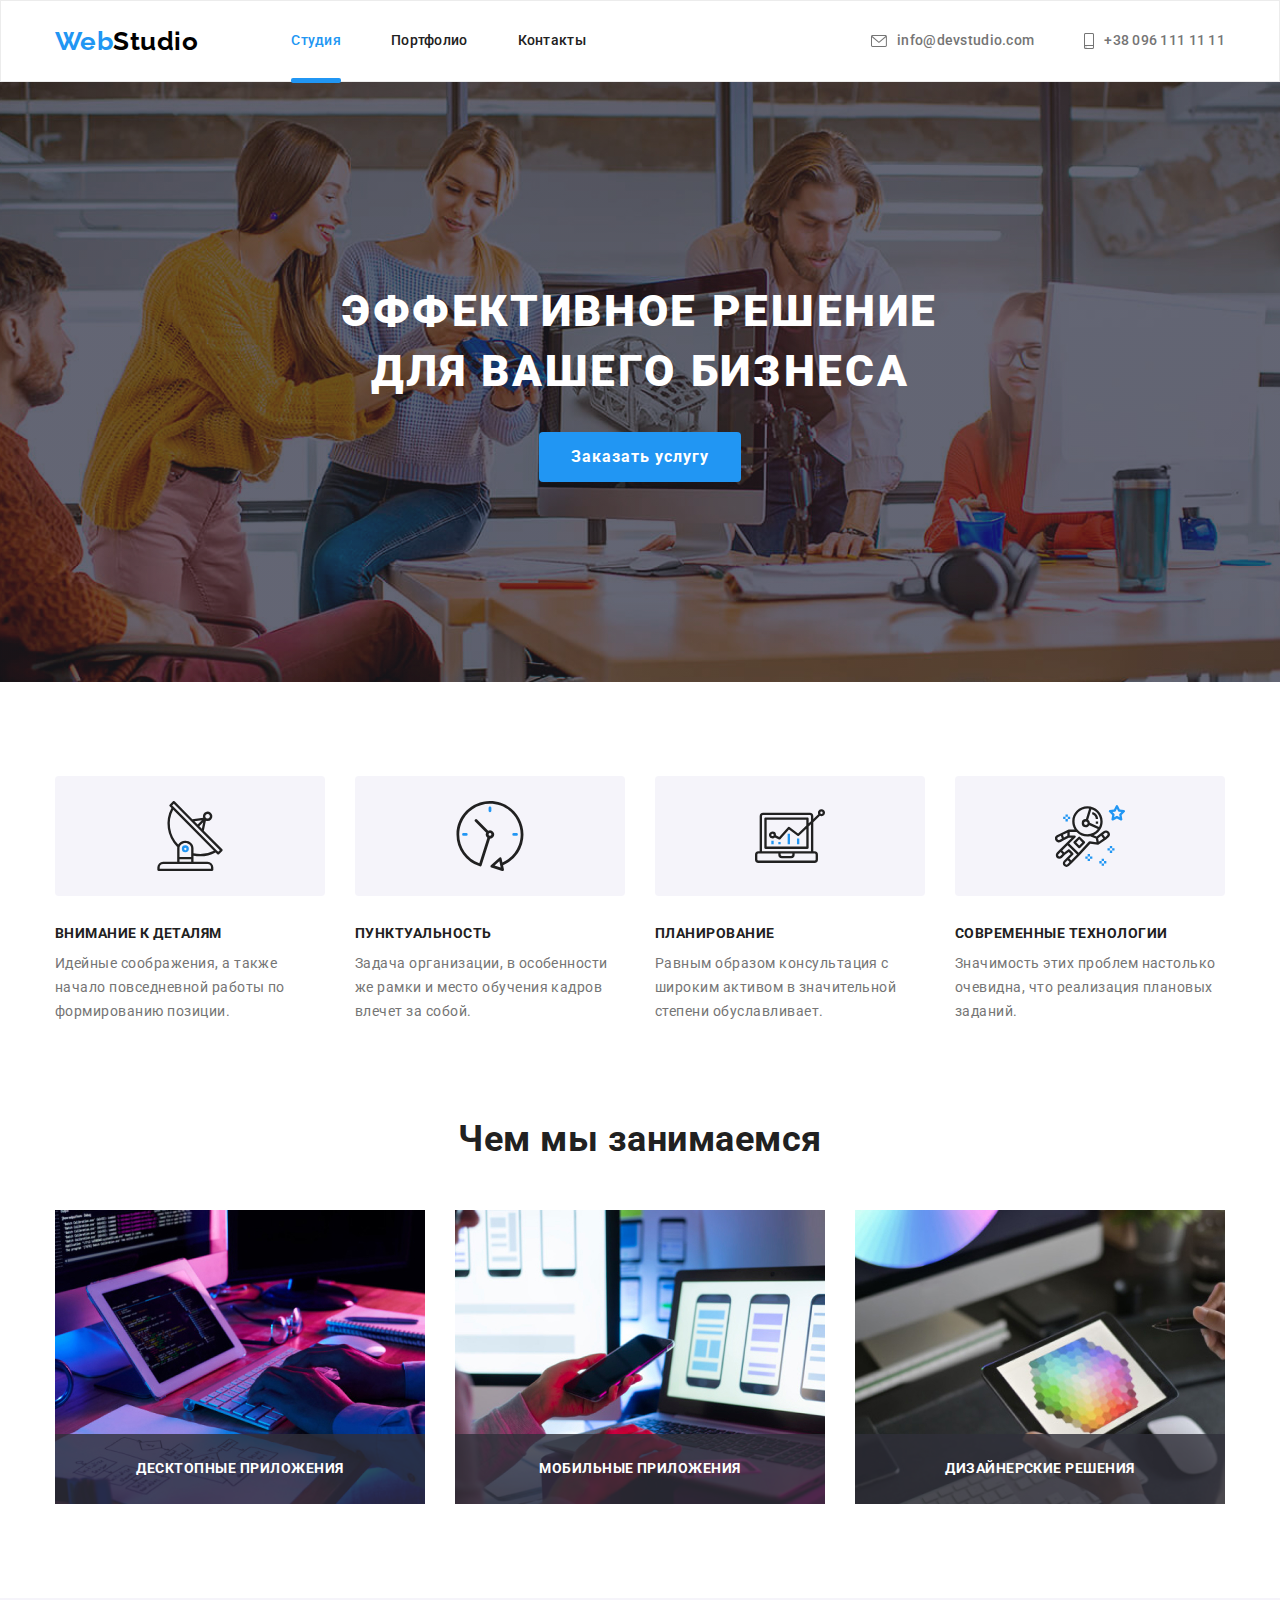
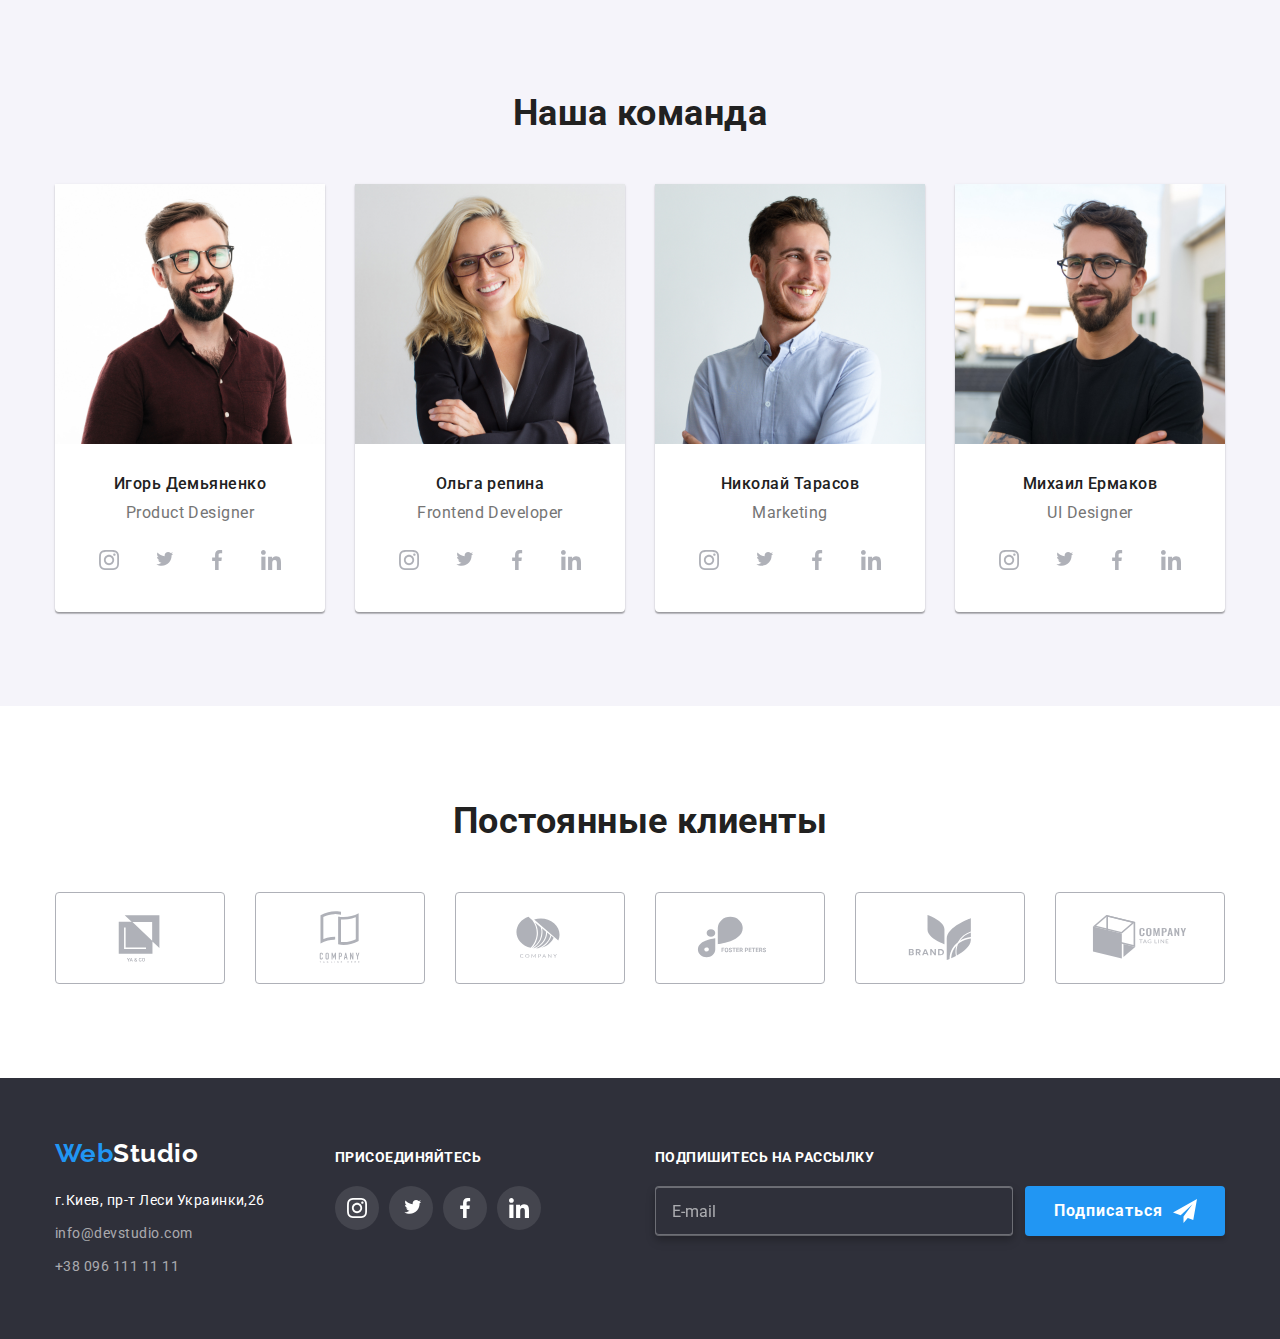
<file: index.html>
<!DOCTYPE html>
<html lang="ru">
<head>
    <meta charset="UTF-8">
    <meta http-equiv="X-UA-Compatible" content="IE=edge">
    <meta name="viewport" content="width=device-width, initial-scale=1.0">
    <title>Web studio</title>
    <link rel="preconnect" href="https://fonts.googleapis.com">
    <link rel="preconnect" href="https://fonts.gstatic.com" crossorigin>
    <link href="https://fonts.googleapis.com/css2?family=Raleway:wght@700&family=Roboto:wght@400;500;700;900&display=swap"
        rel="stylesheet">
    <link rel="stylesheet" href="https://cdnjs.cloudflare.com/ajax/libs/modern-normalize/1.0.0/modern-normalize.min.css" />
    <link rel="stylesheet" href="https://cdnjs.cloudflare.com/ajax/libs/animate.css/4.1.1/animate.min.css" />
    <link rel="stylesheet" href="./css/style.css">
</head>
<body>
    <!-- Шапка страницы -->
    <header class="header">
        <div class="container header-container">
        <nav class="navigation">
            <a class="logo  animate__animated animate__flip" href="/">Web<span class="header-logo">Studio</span></a>
            <ul class="nav-list list">
                <li class="navigation-link"><a class="nav-link current" href="./index.html">Студия</a></li>
                <li class="navigation-link"><a class="nav-link" href="./portfolio.html">Портфолио</a></li>
                <li class="navigation-link"><a class="nav-link" href="">Контакты</a></li>
            </ul>
        </nav>
        <div class="info">
        <ul class="nav-info list">
            <li class="navigation-mail">
                <a class="nav-mail" href="mailto:info@devstudio.com">
                <svg class="navigation-team-svg" width="16" height="12">
                    <use href="./images/icons.svg#icon-envelope"></use>
                </svg>
                info@devstudio.com</a>
            </li>
            <li class="navigation-tel">
                <a class="nav-tel" href="tel:+3809611111">
                <svg class="navigation-team-svg" width="10" height="16">
                    <use href="./images/icons.svg#icon-smartphone"></use>
                </svg>
                +38 096 111 11 11</a>
            </li>
        </ul>
        </div>
        </div>
    </header>
    <!--Уникальный контент страницы-->
    <main>
        <section class="hero">
            <div class="container">
                <h1 class="hero-title">эффективное решение<br> для вашего бизнеса</h1>
                <button type="button" class="hero-button" data-modal-open>Заказать услугу</button>
            </div>
        </section>
        <!--Чем занимаемся-->
        <section class="section-tasks">
            <div class="container">
            <h2 class="visually-hidden">Наши задачи</h2>
            <ul class="tasks-list list">
                <li class="task-text icon-antenna">
                    <h3 class="tasks-title">Внимание к деталям</h3>
                    <p class="tasks-paragraph">Идейные соображения, а также начало повседневной работы по формированию
                        позиции.</p>
                </li>
                <li class="task-text icon-clock">
                    <h3 class="tasks-title">Пунктуальность</h3>
                    <p class="tasks-paragraph">Задача организации, в особенности же рамки и место обучения кадров влечет за
                        собой.</p>
                </li>
                <li class="task-text icon-diagram">
                    <h3 class="tasks-title">Планирование</h3>
                    <p class="tasks-paragraph">Равным образом консультация с широким активом в значительной степени
                        обуславливает.</p>
                </li>
                <li class="task-text icon-astronaut">
                    <h3 class="tasks-title">Современные технологии</h3>
                    <p class="tasks-paragraph">Значимость этих проблем настолько очевидна, что реализация плановых заданий.
                    </p>
                </li>
            </ul>
            </div>
        </section>
        <section class="section-work">
            <div class="container">
            <h2 class="work-title">Чем мы занимаемся</h2>
            <ul class="work-list list">
                <li class="work-photo">
                    <div class="work-block">
                    <img class="work-img" src="./images/comp.jpg" alt="Парень печатает на клавиатуре." width="370">
                    <p class="work-paragraph">Десктопные приложения</p>
                    </div>
                </li>
                <li class="work-photo">
                    <div class="work-block">
                    <img class="work-img" src="./images/tel.jpg" alt="Девушка держит телефон." width="370">
                    <p class="work-paragraph">Мобильные приложения</p>
                    </div>
                </li>
                <li class="work-photo">
                    <div class="work-block">
                    <img class="work-img" src="./images/plan.jpg" alt="Девушка держит планшет." width="370">
                    <p class="work-paragraph">Дизайнерские решения</p>
                    </div>
                </li>
            </ul>
            </div>
        </section>
        <!--Наша команда-->
        <section class="section-team">
            <div class="container">
            <h2 class="team-title">Наша команда</h2>
            <ul class="team-list list">
                <li class="team-photo">
                    <img class="img-team-title" src="./images/man1.jpg" alt="Игорь Демьяненко(Product Designer)." width="270">
                    <div class="container-team">
                    <h3 class="section-title-team">Игорь Демьяненко</h3>
                    <p class="team-paragraph" lang="en">Product Designer</p>
                    <ul class="social-team-list list">
                        <li class="social-team-item">
                            <a href="" class="social-team-link">
                                <svg class="social-team-svg" width="20" height="20">
                                    <use href="./images/icons.svg#icon-instagram"></use>
                                </svg>
                            </a>
                        </li>
                        <li class="social-team-item">
                            <a href="" class="social-team-link">
                                <svg class="social-team-svg" width="20" height="20">
                                    <use href="./images/icons.svg#icon-twitter"></use>
                                </svg>
                            </a>
                        </li>
                        <li class="social-team-item">
                            <a href="" class="social-team-link">
                                <svg class="social-team-svg" width="20" height="20">
                                    <use href="./images/icons.svg#icon-facebook"></use>
                                </svg>
                            </a>
                        </li>
                        <li class="social-team-item">
                            <a href="" class="social-team-link">
                                <svg class="social-team-svg" width="20" height="20">
                                    <use href="./images/icons.svg#icon-linkedin"></use>
                                </svg>
                            </a>
                        </li>
                    </ul>
                    </div>
                </li>
                <li class="team-photo">
                    <img class="img-team-title" src="./images/girl.jpg" alt="Ольга репина(Frontend Developer)." width="270">
                    <div class="container-team">
                    <h3 class="section-title-team">Ольга репина</h3>
                    <p class="team-paragraph" lang="en">Frontend Developer</p>
                    <ul class="social-team-list list">
                        <li class="social-team-item">
                            <a href="" class="social-team-link">
                                <svg class="social-team-svg" width="20" height="20">
                                    <use href="./images/icons.svg#icon-instagram"></use>
                                </svg>
                            </a>
                        </li>
                        <li class="social-team-item">
                            <a href="" class="social-team-link">
                                <svg class="social-team-svg" width="20" height="20">
                                    <use href="./images/icons.svg#icon-twitter"></use>
                                </svg>
                            </a>
                        </li>
                        <li class="social-team-item">
                            <a href="" class="social-team-link">
                                <svg class="social-team-svg" width="20" height="20">
                                    <use href="./images/icons.svg#icon-facebook"></use>
                                </svg>
                            </a>
                        </li>
                        <li class="social-team-item">
                            <a href="" class="social-team-link">
                                <svg class="social-team-svg" width="20" height="20">
                                    <use href="./images/icons.svg#icon-linkedin"></use>
                                </svg>
                            </a>
                        </li>
                    </ul>
                    </div>
                </li>
                <li class="team-photo">
                    <img class="img-team-title" src="./images/man2.jpg" alt="Николай Тарасов(Marketing)." width="270">
                    <div class="container-team">
                    <h3 class="section-title-team">Николай Тарасов</h3>
                    <p class="team-paragraph" lang="en">Marketing</p>
                    <ul class="social-team-list list">
                        <li class="social-team-item">
                            <a href="" class="social-team-link">
                                <svg class="social-team-svg" width="20" height="20">
                                    <use href="./images/icons.svg#icon-instagram"></use>
                                </svg>
                            </a>
                        </li>
                        <li class="social-team-item">
                            <a href="" class="social-team-link">
                                <svg class="social-team-svg" width="20" height="20">
                                    <use href="./images/icons.svg#icon-twitter"></use>
                                </svg>
                            </a>
                        </li>
                        <li class="social-team-item">
                            <a href="" class="social-team-link">
                                <svg class="social-team-svg" width="20" height="20">
                                    <use href="./images/icons.svg#icon-facebook"></use>
                                </svg>
                            </a>
                        </li>
                        <li class="social-team-item">
                            <a href="" class="social-team-link">
                                <svg class="social-team-svg" width="20" height="20">
                                    <use href="./images/icons.svg#icon-linkedin"></use>
                                </svg>
                            </a>
                        </li>
                    </ul>
                    </div>
                </li>
                <li class="team-photo">
                    <img class="img-team-title" src="./images/man3.jpg" alt="Михаил Ермаков(UI Designer)." width="270">
                    <div class="container-team">
                    <h3 class="section-title-team">Михаил Ермаков</h3>
                    <p class="team-paragraph" lang="en">UI Designer</p>
                    <ul class="social-team-list list">
                        <li class="social-team-item">
                            <a href="" class="social-team-link">
                                <svg class="social-team-svg" width="20" height="20">
                                    <use href="./images/icons.svg#icon-instagram"></use>
                                </svg>
                            </a>
                        </li>
                        <li class="social-team-item">
                            <a href="" class="social-team-link">
                                <svg class="social-team-svg" width="20" height="20">
                                    <use href="./images/icons.svg#icon-twitter"></use>
                                </svg>
                            </a>
                        </li>
                        <li class="social-team-item">
                            <a href="" class="social-team-link">
                                <svg class="social-team-svg" width="20" height="20">
                                    <use href="./images/icons.svg#icon-facebook"></use>
                                </svg>
                            </a>
                        </li>
                        <li class="social-team-item">
                            <a href="" class="social-team-link">
                                <svg class="social-team-svg" width="20" height="20">
                                    <use href="./images/icons.svg#icon-linkedin"></use>
                                </svg>
                            </a>
                        </li>
                    </ul>
                    </div>
                </li>
            </ul>
            </div>
        </section>
        <section class="clients">
            <div class="container">
                <h2 class="clients-title">Постоянные клиенты</h2>
                <ul class="clients-list list">
                    <li class="clients-item">
                        <a href="" class="clients-link">
                            <svg class="clients-link-svg" width="106" height="60">
                                <use href="./images/icons.svg#icon-Logo"></use>
                            </svg>
                        </a>
                    </li>
                    <li class="clients-item">
                        <a href="" class="clients-link">
                            <svg class="clients-link-svg" width="106" height="60">
                                <use href="./images/icons.svg#icon-Logo-1"></use>
                            </svg>
                        </a>
                    </li>
                    <li class="clients-item">
                        <a href="" class="clients-link">
                            <svg class="clients-link-svg" width="106" height="60">
                                <use href="./images/icons.svg#icon-Logo-2"></use>
                            </svg>
                        </a>
                    </li>
                    <li class="clients-item">
                        <a href="" class="clients-link">
                            <svg class="clients-link-svg" width="106" height="60">
                                <use href="./images/icons.svg#icon-Logo-3"></use>
                            </svg>
                        </a>
                    </li>
                    <li class="clients-item">
                        <a href="" class="clients-link">
                            <svg class="clients-link-svg" width="106" height="60">
                                <use href="./images/icons.svg#icon-Logo-4"></use>
                            </svg>
                        </a>
                    </li>
                    <li class="clients-item">
                        <a href="" class="clients-link">
                            <svg class="clients-link-svg" width="106" height="60">
                                <use href="./images/icons.svg#icon-Logo-5"></use>
                            </svg>
                        </a>
                    </li>
                </ul>
            </div>
        </section>
    </main>
    <!--Подвал страницы-->
    
    <footer class="footer">
        <div class="container social-info">
            <div class="footer-info">          
                <a class="footer-logo" href="/">Web<span class="logotip">Studio</span></a>
        <address  class="footer-address">
            <ul class="footer-list list">
                <li>г.Киев, пр-т Леси Украинки,26</li>
                <li class="footer-link"><a href="mailto:info@devstudio.com" class="footer-mail">info@devstudio.com</a></li>
                <li class="footer-link"><a href="tel:+3809611111" class="footer-tel">+38 096 111 11 11</a></li>
            </ul>
        </address>
        </div>
        <div class="footer-social">
            <p class="footer-paragraph">присоединяйтесь</p>
            <ul class="footer-social-list list">
                <li class="footer-social-item">
                    <a href="" class="footer-social-link">
                        <svg class="footer-social-svg" width="20" height="20">
                            <use href="./images/icons.svg#icon-instagram"></use>
                        </svg>
                    </a>
                </li>
                <li class="footer-social-item">
                    <a href="" class="footer-social-link">
                        <svg class="footer-social-svg" width="20" height="20">
                            <use href="./images/icons.svg#icon-twitter"></use>
                        </svg>
                    </a>
                </li>
                <li class="footer-social-item">
                    <a href="" class="footer-social-link">
                        <svg class="footer-social-svg" width="20" height="20">
                            <use href="./images/icons.svg#icon-facebook"></use>
                        </svg>
                    </a>
                </li>
                <li class="footer-social-item">
                    <a href="" class="footer-social-link">
                        <svg class="footer-social-svg" width="20" height="20">
                            <use href="./images/icons.svg#icon-linkedin"></use>
                        </svg>
                    </a>
                </li>
            </ul>
        </div>
            <div class="footer-group">
                    <p class="footer-input-paragraph">Подпишитесь на рассылку</p>
                <div class="input-submit">
                    <div class="footer-input">
                        <label class="footer-label" for="footer-email"></label>
                        <input class="footer-input" type="email" name="email" id="footer-email" placeholder="E-mail"/>
                    </div>
                    <div class="submit">
                    <button class="footer-submit" type="submit">Подписаться
                        <svg class="footer-input-svg" width="24" height="24">
                            <use href="./images/icons.svg#icon-icon-send"></use>
                        </svg>
                        </button>
                    </div>
                </div>
            </div>
        </div>
    </footer>
        <div class="backdrop is-hidden" data-modal>
            <div class="modal">
                <button class="modal-close" data-modal-close>
                    <svg class="modal-close-svg" width="18" height="18">
                        <use href="./images/symbol-defs.svg#icon-close-black"></use>
                    </svg>
                </button>
                <form class="modal-form">
                        <p class="modal-title">Оставьте свои данные, мы вам перезвоним</p>
                        <label for="username" class="modal-label">Имя</label>
                    <div class="form-field">
                        <input type="text" name="username" id="username" class="modal-input">
                            <svg class="modal-form-svg" width="18" height="18">
                                <use href="./images/icons.svg#icon-person-black"></use>
                            </svg>
                    </div>
                    <label for="tel" class="modal-label">Телефон</label>
                    <div class="form-field">
                        <input type="tel" name="tel" id="tel" class="modal-input">
                            <svg class="modal-form-svg" width="18" height="18">
                                <use href="./images/icons.svg#icon-phone-black"></use>
                            </svg>
                    </div>
                    <label for="email" class="modal-label">Почта</label>
                    <div class="form-field">
                        <input type="email" name="email" id="email" class="modal-input">
                            <svg class="modal-form-svg" width="18" height="18">
                                <use href="./images/icons.svg#icon-email-black" class="modal-use"></use>
                            </svg>
                    </div>
                    <div class="form-comment">
                        <label for="text" class="modal-label">Комментарий</label>
                        <textarea name="text" id="text" placeholder="Введите текст" class="modal-text"></textarea>
                    </div>
                    <div class="form-checkbox">
                        <label class="modal-label-checkbox">
                        <input type="checkbox" name="checkbox" value="Соглашаюсь с рассылкой и принимаю Условия договора" class="modal-checkbox">
                        <span class="checkbox-icon"></span>
                        Соглашаюсь с рассылкой и принимаю <a href="" class="form-link">Условия договора</a>
                        </label>
                    </div>
                    <button type="submit" class="modal-submit">Отправить</button>
            </form>
            </div>
        </div>
    <script src="./js/modal.js"></script>
</body>
</html>
</file>
<file: css/style.css>
:root {
  --primary-text-color: #212121;
  --white-color: #ffffff;
  --accent-color: #2196f3;
  --paragraph-color: #757575;
  --additional-color: rgba(255, 255, 255, 0.6);
  --black-color: black;
  --bg-color: #2f303a;
  --bg-secondary: #f5f4fa;
}

/* общие настройки */

html {
  box-sizing: inherit;
}

*,
*::before,
*::after {
  box-sizing: border-box;
}

body {
  margin: 0;
  background-color: var(--white-color);
  color: var(--primary-text-color);

  font-family: "Roboto", sans-serif;
  letter-spacing: 0.03em;
}

.list {
  padding: 0;
  margin: 0;
  list-style: none;
}

h1,
h2,
h3,
h4,
h5,
h6,
p,
ul {
  margin-top: 0;
  margin-bottom: 0;
}

a {
  text-decoration: none;
}

.visually-hidden {
  position: absolute;
  white-space: nowrap;
  width: 1px;
  height: 1px;
  overflow: hidden;
  border: 0;
  padding: 0;
  clip: rect(0 0 0 0);
  clip-path: inset(50%);
  margin: -1px;
}

/* шапка */

.container {
  width: 1200px;
  padding-left: 15px;
  padding-right: 15px;
  margin-left: auto;
  margin-right: auto;
}

.header {
  border: 1px solid #ececec;
}

.header-container {
  display: flex;
  align-items: center;
}

.navigation {
  display: flex;
  align-items: center;
}

.nav-list {
  display: flex;
}

.nav-link {
  display: block;
  position: relative;
  padding: 32px 0;
}

.nav-link.current::after {
  content: "";
  position: absolute;
  left: 0;
  bottom: -2px;

  display: block;
  width: 100%;
  height: 5px;
  background-color: var(--accent-color);
  border-radius: 2px;
}

.nav-info {
  display: flex;
  margin-left: auto;
}

.nav-mail,
.nav-tel {
  display: flex;
  padding: 32px 0;
}

.logo {
  display: flex;
  padding: 24px 0;
  margin-right: 93px;
  color: var(--accent-color);
  font-family: "Raleway", sans-serif;
  font-weight: 700;
  font-size: 26px;
  line-height: 1.19;
}

.header-logo {
  color: var(--black-color);
}

.navigation-link + .navigation-link {
  margin-left: 50px;
}

.navigation-tel {
  margin-left: 50px;
}

.nav-mail,
.nav-tel {
  align-items: center;
  transition: color 250ms cubic-bezier(0.4, 0, 0.2, 1);
}

/* навигация */

.nav-link {
  color: var(--primary-text-color);
  transition: color 250ms cubic-bezier(0.4, 0, 0.2, 1);
}

.nav-link.current {
  color: var(--accent-color);
}

.info {
  display: flex;
  margin-left: auto;
}

.nav-mail,
.nav-tel {
  color: var(--paragraph-color);
}

.nav-mail:hover,
.nav-tel:hover,
.nav-link:hover,
.nav-mail:focus,
.nav-tel:focus,
.nav-link:focus {
  color: var(--accent-color);
}

.nav-list,
.nav-info {
  font-weight: 500;
  font-size: 14px;
  line-height: 1.14;
  letter-spacing: 0.02em;
}

.navigation-team-svg {
  margin-right: 10px;
  fill: currentColor;
}

/* hero */

.hero {
  padding-top: 200px;
  padding-bottom: 200px;

  max-width: 1600px;
  height: 600px;
  margin-left: auto;
  margin-right: auto;
  background-color: #c4c4c4;
  background-image: linear-gradient(
      rgba(47, 48, 58, 0.4),
      rgba(47, 48, 58, 0.4)
    ),
    url(../images/overlay.jpg);
  background-repeat: no-repeat;
  background-position: center;
  background-size: cover;
  color: var(--white-color);
  text-align: center;
}

.hero-title {
  margin-bottom: 30px;

  font-weight: 900;
  font-size: 44px;
  line-height: 1.36;
  text-transform: uppercase;
  letter-spacing: 0.06em;
}

/*section */

.section-tasks,
.section-team {
  padding-top: 94px;
  padding-bottom: 94px;
}

.section-work {
  padding-bottom: 94px;
}

.work-img {
  max-width: 100%;
  height: auto;
}

.work-block {
  display: flex;
  position: relative;
  justify-content: center;
  align-items: flex-end;
}

.work-block::before {
  display: flex;
  position: absolute;
  content: "";
  left: 0;
  bottom: 0;
  width: 370px;
  height: 70px;
  background: rgba(47, 48, 58, 0.8);
}

.work-paragraph {
  display: flex;
  position: absolute;

  color: var(--white-color);
  font-weight: 700;
  font-size: 14px;
  line-height: 1.14;
  text-transform: uppercase;
  padding-bottom: 27px;
}

.tasks-list {
  display: flex;
  margin-left: -30px;
}

.task-text {
  flex-basis: calc(100% / 4 - 30px);
  margin-left: 30px;
}

.task-text::before {
  display: flex;
  margin-bottom: 30px;
  content: "";
  width: 270px;
  height: 120px;
  background: #f5f4fa;
  border-radius: 4px;
  background-repeat: no-repeat;
  background-position: center;
}

.icon-antenna::before {
  background-image: url(../images/antenna.svg);
}

.icon-clock::before {
  background-image: url(../images/clock.svg);
}

.icon-diagram::before {
  background-image: url(../images/diagram.svg);
}

.icon-astronaut::before {
  background-image: url(../images/astronaut.svg);
}

.tasks-title {
  margin-bottom: 10px;

  font-weight: 700;
  font-size: 14px;
  line-height: 1.14;
  text-transform: uppercase;
}

.work-list {
  display: flex;
  margin-left: -30px;
}

.work-photo {
  flex-basis: calc(100% / 3 - 30px);
  margin-left: 30px;
}

.work-title,
.team-title {
  margin-bottom: 50px;
}

.work-title,
.team-title {
  font-weight: 700;
  font-size: 36px;
  line-height: 1.17;
  text-align: center;
}

.tasks-paragraph,
.team-paragraph {
  color: var(--paragraph-color);
}

.team-list {
  display: flex;
  margin-left: -30px;
}

.section-team {
  background-color: var(--bg-secondary);
}

.img-team-title {
  display: block;
  max-width: 100%;
  height: auto;
}

.section-title-team {
  margin-bottom: 10px;
}

.container-team {
  padding: 30px 32px;
}

.team-photo {
  flex-basis: calc(100% / 4 - 30px);
  margin-left: 30px;

  text-align: center;
  border-radius: 0px 0px 4px 4px;
  box-shadow: 0px 1px 3px rgba(0, 0, 0, 0.12), 0px 1px 1px rgba(0, 0, 0, 0.14),
    0px 2px 1px rgba(0, 0, 0, 0.2);
  background: var(--white-color);
}

.section-title-team {
  font-weight: 500;
  font-size: 16px;
  line-height: 1.19;
}

.team-paragraph {
  margin-bottom: 16px;

  font-weight: 400;
  font-size: 16px;
  line-height: 1.19;
}

.social-team-list {
  display: flex;
  justify-content: center;
}

.social-team-link {
  width: 44px;
  height: 44px;
  border-radius: 50%;
  display: flex;
  align-items: center;
  justify-content: center;
  color: #afb1b8;

  transition: background-color, color;
  transition-duration: 250ms;
  transition-timing-function: cubic-bezier(0.4, 0, 0.2, 1);
}

.social-team-svg,
.footer-social-svg {
  fill: currentColor;
}

.social-team-link:hover,
.social-team-link:focus {
  background-color: var(--accent-color);
  color: var(--white-color);
}

.social-team-link:hover .social-team-svg {
  fill: currentColor;
}
.social-team-item + .social-team-item {
  margin-left: 10px;
}

.clients {
  padding-top: 94px;
  padding-bottom: 94px;
}

.clients-title {
  margin-bottom: 50px;

  font-size: 36px;
  line-height: 1.17;
  text-align: center;
  color: var(--primary-text-color);
}

.clients-list {
  display: flex;
  margin-left: -30px;
}

.clients-item {
  flex-basis: calc(100% / 6 - 30px);
  margin-left: 30px;
}

.clients-link {
  display: flex;
  justify-content: center;
  align-items: center;

  width: 170px;
  height: 92px;

  background-color: var(--white-color);
  color: #afb1b8;
  border: 1px solid #afb1b8;
  border-radius: 4px;

  transition: border-color, color;
  transition-duration: 250ms;
  transition-timing-function: cubic-bezier(0.4, 0, 0.2, 1);
}

.clients-link-svg {
  fill: currentColor;
}

.clients-link:hover,
.clients-link:focus {
  color: var(--accent-color);
  border-color: var(--accent-color);
}

/*  modal  */

.backdrop {
  position: fixed;
  top: 0;
  left: 0;
  width: 100%;
  height: 100%;
  background: rgba(0, 0, 0, 0.2);

  opacity: 1;
  transition: opacity 250ms cubic-bezier(0.4, 0, 0.2, 1);
}

.backdrop.is-hidden {
  opacity: 0;
  pointer-events: none;
}

.backdrop.is-hidden .modal {
  transform: translate(-50%, -50%) scale(0.9);
}

.modal {
  display: block;
  position: absolute;
  padding: 40px;

  width: 528px;
  height: 581px;
  left: 50%;
  top: 50%;
  transform: translate(-50%, -50%) scale(1);
  transition: transform 250ms cubic-bezier(0.4, 0, 0.2, 1);

  background: var(--white-color);
  box-shadow: 0px 1px 3px rgba(0, 0, 0, 0.12), 0px 1px 1px rgba(0, 0, 0, 0.14),
    0px 2px 1px rgba(0, 0, 0, 0.2);
  border-radius: 4px;
}

.modal-close {
  display: block;
  position: absolute;
  top: 8px;
  right: 8px;

  width: 30px;
  height: 30px;
  border: 1px solid rgba(0, 0, 0, 0.1);
  border-radius: 50%;

  background-color: var(--white-color);
}

.modal-close-svg {
  display: block;
  background-position: center;
}

.modal-close:hover,
.modal-close:focus {
  fill: var(--accent-color);
  cursor: pointer;
}

.modal-title {
  margin-bottom: 12px;

  font-weight: 700;
  font-size: 20px;
  line-height: 1.15;
  text-align: center;

  color: var(--primary-text-color);
}

.form-field {
  position: relative;
  margin-bottom: 10px;
}

.modal-label {
  display: block;
  margin-bottom: 4px;

  font-size: 12px;
  line-height: 1.17;
  letter-spacing: 0.01em;
  color: var(--paragraph-color);
}

.modal-input {
  padding-left: 42px;

  width: 100%;
  height: 40px;
  border: 1px solid rgba(33, 33, 33, 0.2);
  border-radius: 4px;

  transition: border-color;
  transition-duration: 250ms;
  transition-timing-function: cubic-bezier(0.4, 0, 0.2, 1);
}

.modal-input:focus + .modal-form-svg {
  fill: var(--accent-color);
}

.modal-text:focus,
.modal-input:focus {
  border-color: var(--accent-color);
  outline: none;
}

.form-comment {
  margin-bottom: 20px;
}

.modal-text {
  padding: 12px 16px;
  width: 100%;
  height: 120px;
  border: 1px solid rgba(33, 33, 33, 0.2);
  border-radius: 4px;
  resize: none;
  outline: none;

  transition: border-color;
  transition-duration: 250ms;
  transition-timing-function: cubic-bezier(0.4, 0, 0.2, 1);
}

.modal-form-svg {
  position: absolute;
  top: 11px;
  left: 15px;

  transition: fill;
  transition-duration: 250ms;
  transition-timing-function: cubic-bezier(0.4, 0, 0.2, 1);
}

.form-link {
  color: var(--accent-color);
  text-decoration: underline;
}

.modal-submit {
  display: block;
  margin-left: auto;
  margin-right: auto;
  width: 200px;
  height: 50px;

  color: var(--white-color);
  background: var(--accent-color);
  box-shadow: 0px 4px 4px rgba(0, 0, 0, 0.15);
  border-radius: 4px;
  border: none;
  cursor: pointer;

  font-weight: 700;
  font-size: 16px;
  line-height: 1.87;

  text-align: center;
  letter-spacing: 0.06em;
}

.modal-label-checkbox {
  display: flex;
  align-items: center;

  font-size: 14px;
  line-height: 1.71;

  color: var(--paragraph-color);
}

.form-checkbox {
  margin-bottom: 30px;
}

.modal-checkbox:checked + .checkbox-icon {
  border-color: var(--accent-color);
  background-color: var(--accent-color);
  background-image: url(../images/iconcheck.svg);
  background-size: contain;
  background-origin: border-box;
}

.modal-checkbox:focus + .checkbox-icon {
  border-color: var(--accent-color);
}

.checkbox-icon {
  margin-right: 8px;
  content: "";
  display: inline-block;
  width: 16px;
  height: 15px;

  border: 2px solid var(--primary-text-color);
  border-radius: 4px;
}

.modal-checkbox {
  position: absolute;
  width: 1px;
  height: 1px;
  margin: -1px;
  border: 0;
  padding: 0;
  clip: rect(0 0 0 0);
  overflow: hidden;
}

/* footer */

.footer {
  padding-top: 60px;
  padding-bottom: 60px;

  background-color: var(--bg-color);
}

.footer-logo {
  display: flex;

  color: var(--accent-color);
  font-family: "Raleway", sans-serif;
  font-weight: 700;
  font-size: 26px;
  line-height: 1.19;
}

.footer-address {
  margin-top: 20px;

  transition: color;
  transition-duration: 250ms;
  transition-timing-function: cubic-bezier(0.4, 0, 0.2, 1);
}

.footer-link {
  margin-top: 9px;
}

.tasks-paragraph,
.footer-address,
.footer-mail,
.footer-tel {
  font-style: normal;
  font-size: 14px;
  line-height: 1.71;
}

.logotip,
.footer-address {
  color: var(--white-color);
}

.footer-mail,
.footer-tel {
  color: var(--additional-color);

  transition: color;
  transition-duration: 250ms;
  transition-timing-function: cubic-bezier(0.4, 0, 0.2, 1);
}

.footer-mail:hover,
.footer-tel:hover,
.footer-address:hover,
.footer-mail:focus,
.footer-tel:focus,
.footer-address:focus {
  color: var(--accent-color);
}

.footer-paragraph {
  font-weight: 700;
  font-size: 14px;
  line-height: 1.14;
  text-transform: uppercase;
  color: var(--white-color);
  margin-bottom: 20px;
}

.footer-social-link {
  width: 44px;
  height: 44px;
  border-radius: 50%;
  border: 0;
  display: flex;
  align-items: center;
  justify-content: center;
  background: rgba(255, 255, 255, 0.1);

  transition: background-color;
  transition-duration: 250ms;
  transition-timing-function: cubic-bezier(0.4, 0, 0.2, 1);
}

.footer-info {
  margin-right: 70px;
}

.footer-social {
  display: flex;
  flex-direction: column;
}

.footer-social-list {
  display: flex;
}

.footer-social-svg {
  fill: var(--white-color);
}

.footer-social-item + .footer-social-item {
  margin-left: 10px;
}

.footer-social-link:hover,
.footer-social-link:focus {
  background-color: var(--accent-color);
}

.social-info {
  display: flex;
  align-items: baseline;
}

.footer-group {
  display: block;
  margin-left: auto;
}

.footer-input-paragraph {
  margin-bottom: 20px;

  font-weight: 700;
  font-size: 14px;
  line-height: 1.14;
  text-transform: uppercase;

  color: var(--white-color);
}

.input-submit {
  display: flex;
}

.footer-input {
  display: flex;
  flex-direction: column;
  padding: 0 16px;

  width: 358px;
  height: 50px;

  border: 1px solid rgba(255, 255, 255, 0.3);
  filter: drop-shadow(0px 4px 4px rgba(0, 0, 0, 0.15));
  border-radius: 4px;
  background-color: var(--bg-color);
  color: rgba(255, 255, 255, 0.6);

  font-size: 16px;
  line-height: 1.25;
  align-items: center;
}

.footer-input input::placeholder {
  font-size: 16px;
  line-height: 1.25;

  display: flex;
  align-items: center;

  color: rgba(255, 255, 255, 0.6);
}

.submit {
  display: flex;
  position: relative;
  align-items: center;
  justify-content: flex-end;
}

.footer-submit {
  margin-left: 12px;
  padding-left: 29px;

  color: var(--white-color);
  background: var(--accent-color);
  box-shadow: 0px 4px 4px rgba(0, 0, 0, 0.15);
  border-radius: 4px;
  border: none;

  width: 200px;
  height: 50px;
  font-weight: 700;
  font-size: 16px;
  line-height: 1.87;

  display: flex;
  align-items: center;
  text-align: center;
  letter-spacing: 0.06em;
  cursor: pointer;

  transition: transform;
  transition-duration: 250ms;
  transition-timing-function: cubic-bezier(0.4, 0, 0.2, 1);
}

.footer-input-svg {
  margin-left: 10px;
  right: 28px;
  top: 13px;
  bottom: 13px;

  fill: var(--white-color);
}

/*buttons */

.hero-button {
  padding: 10px 32px;

  min-width: 200px;
  height: 50px;
  background-color: var(--accent-color);
  color: var(--white-color);
  cursor: pointer;

  font-family: inherit;
  font-weight: bold;
  font-size: 16px;
  line-height: 1.88;
  text-align: center;
  letter-spacing: 0.06em;
  border-radius: 4px;
  border: 0;

  transition: transform;
  transition-duration: 250ms;
  transition-timing-function: cubic-bezier(0.4, 0, 0.2, 1);
}

/* portfolio */

.portfolio {
  padding-top: 94px;
  padding-bottom: 94px;
}

.projects-list {
  display: flex;
  flex-wrap: wrap;
  margin-left: -30px;
  margin-top: -30px;
}

.portfolio-link {
  display: block;

  transition: box-shadow;
  transition-duration: 250ms;
  transition-timing-function: cubic-bezier(0.4, 0, 0.2, 1);
}

.portfolio-link:hover,
.portfolio-link:focus {
  box-shadow: 0px 1px 1px rgba(0, 0, 0, 0.12), 0px 4px 4px rgba(0, 0, 0, 0.06),
    1px 4px 6px rgba(0, 0, 0, 0.16);
}

.filters-btn {
  margin-bottom: 50px;
}

.img-projects {
  position: relative;
  flex-basis: calc(100% / 3 - 30px);
  margin-left: 30px;
  margin-top: 30px;
  background: var(--white-color);
}

.portfolio-img {
  display: block;
  max-width: 100%;
  height: auto;
}

.portfolio-overlay {
  position: relative;
  overflow: hidden;
}

.paragraph-overlay {
  position: absolute;
  top: 0;
  left: 0;
  width: 100%;
  height: 100%;

  transform: translateY(100%);
  transition: transform 250ms cubic-bezier(0.4, 0, 0.2, 1);

  background-color: var(--accent-color);
  padding: 63px 24px;
  font-size: 18px;
  line-height: 1.56;
  color: var(--white-color);
}

.portfolio-link:hover .paragraph-overlay,
.portfolio-link:focus .paragraph-overlay {
  transform: translateY(0);
}

.carts {
  padding: 20px 24px;
  border: 1px solid #eeeeee;
  border-top: none;
}

/* button-portfolio */

.filters-btn {
  display: flex;
  justify-content: center;
}

.filters-list + .filters-list {
  margin-left: 8px;
}

.filters-btn-list {
  display: inline-block;
  border-radius: 4px;
  padding: 6px 22px;

  background-color: var(--bg-secondary);
  color: var(--primary-text-color);

  font-family: inherit;
  font-weight: 500;
  font-size: 16px;
  line-height: 1.62;
  text-align: center;
  border: 0;

  transition: background-color, color, box-shadow;
  transition-duration: 250ms;
  transition-timing-function: cubic-bezier(0.4, 0, 0.2, 1);
}

.filters-btn-list:hover,
.filters-btn-list:focus {
  background-color: var(--accent-color);
  color: var(--white-color);
  box-shadow: 0px 3px 1px rgba(0, 0, 0, 0.1), 0px 1px 2px rgba(0, 0, 0, 0.08),
    0px 2px 2px rgba(0, 0, 0, 0.12);
}

.filters-btn-list.current {
  background-color: var(--accent-color);
  color: var(--white-color);
}

.projects-title {
  margin-bottom: 4px;

  color: var(--primary-text-color);

  font-weight: 700;
  font-size: 18px;
  line-height: 2;
  letter-spacing: 0.06em;
}

.projects-paragraph {
  color: var(--paragraph-color);

  font-weight: 400;
  font-size: 16px;
  line-height: 1.88;
}
</file>
